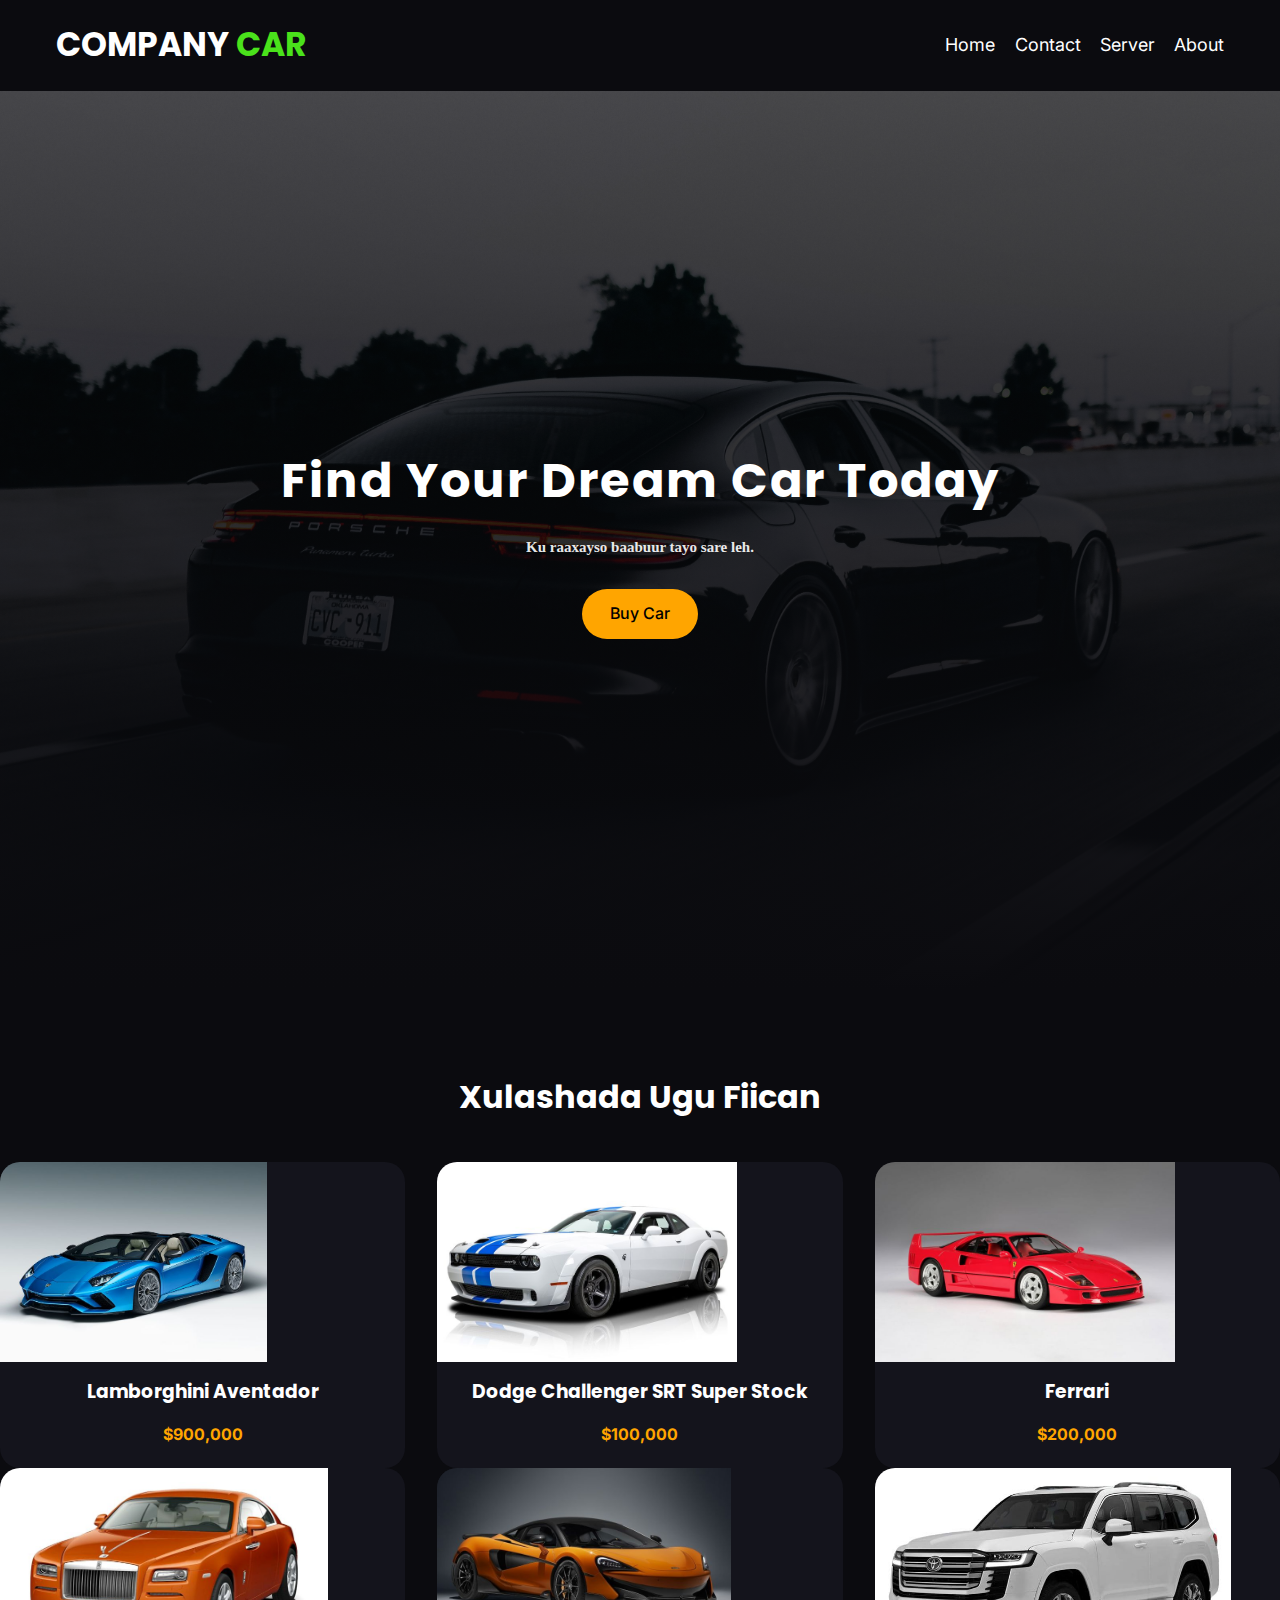
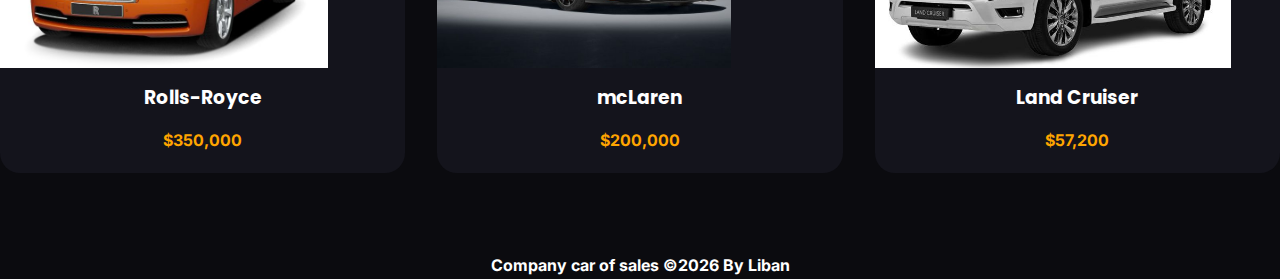
<file: index.html>
<!doctype html>
<html lang="en">
  <head>
    <meta charset="UTF-8" />
    <title>Car Marketplace</title>
    <meta name="viewport" content="width=device-width, initial-scale=1.0" />
    <link
      href="https://fonts.googleapis.com/css2?family=Poppins:wght@600;700&family=Inter:wght@400;500&display=swap"
      rel="stylesheet"
    />

    <link rel="stylesheet" href="style.css" />
  </head>
  <body>
    <div class="container">
      <nav>
        <div class="logo">
          <h2>COMPANY <span>CAR</span></h2>
        </div>
        <ul class="nav-link">
          <li><a href="#">Home</a></li>
          <li><a href="#">Contact</a></li>
          <li><a href="#">Server</a></li>
          <li><a href="#">About</a></li>
        </ul>
      </nav>
    </div>

    <section class="hero">
      <div class="overlay"></div>

      <div class="hero-content">
        <h1>Find Your Dream Car Today</h1>
        <p
          style="
            font-size: 15px;
            font-family: &quot;Times New Roman&quot;, Times, serif;
            font-weight: bold;
          "
        >
          Ku raaxayso baabuur tayo sare leh.
        </p>

        <div class="buttons">
          <a href="buy acar.html" class="btn primary">Buy Car</a>
        </div>
      </div>
    </section>

    <section class="cars">
      <h2>Xulashada Ugu Fiican</h2>
      <div class="car-grid">
        <div class="car-card">
          <img src="lamborghini-aventador.jpg" alt="" />
          <h3>Lamborghini Aventador</h3>
          <span>$900,000</span>
        </div>
        <div class="car-card">
          <img src="dodge-challenger.jpg" alt="" />
          <h3>Dodge Challenger SRT Super Stock</h3>
          <span>$100,000</span>
        </div>
        <div class="car-card">
          <img src="ferrari-F40.jpg" alt="" />
          <h3>Ferrari</h3>
          <span>$200,000</span>
        </div>
      </div>
      <div class="car-grid">
        <div class="car-card">
          <img src="rolls-royce.jpg" alt="" />
          <h3>Rolls-Royce</h3>
          <span>$350,000</span>
        </div>
        <div class="car-card">
          <img src="mclaren.jpg" alt="" />
          <h3>mcLaren</h3>
          <span>$200,000</span>
        </div>
        <div class="car-card">
          <img src="land-cruiser.jpg" alt="" />
          <h3>Land Cruiser</h3>
          <span>$57,200</span>
        </div>
      </div>
    </section>
    <footer>
      <div class="footer">
        <p style="font-weight: bold; text-align: center">
          Company car of sales &copy;2026 By Liban
        </p>
      </div>
    </footer>
  </body>
</html>
</file>
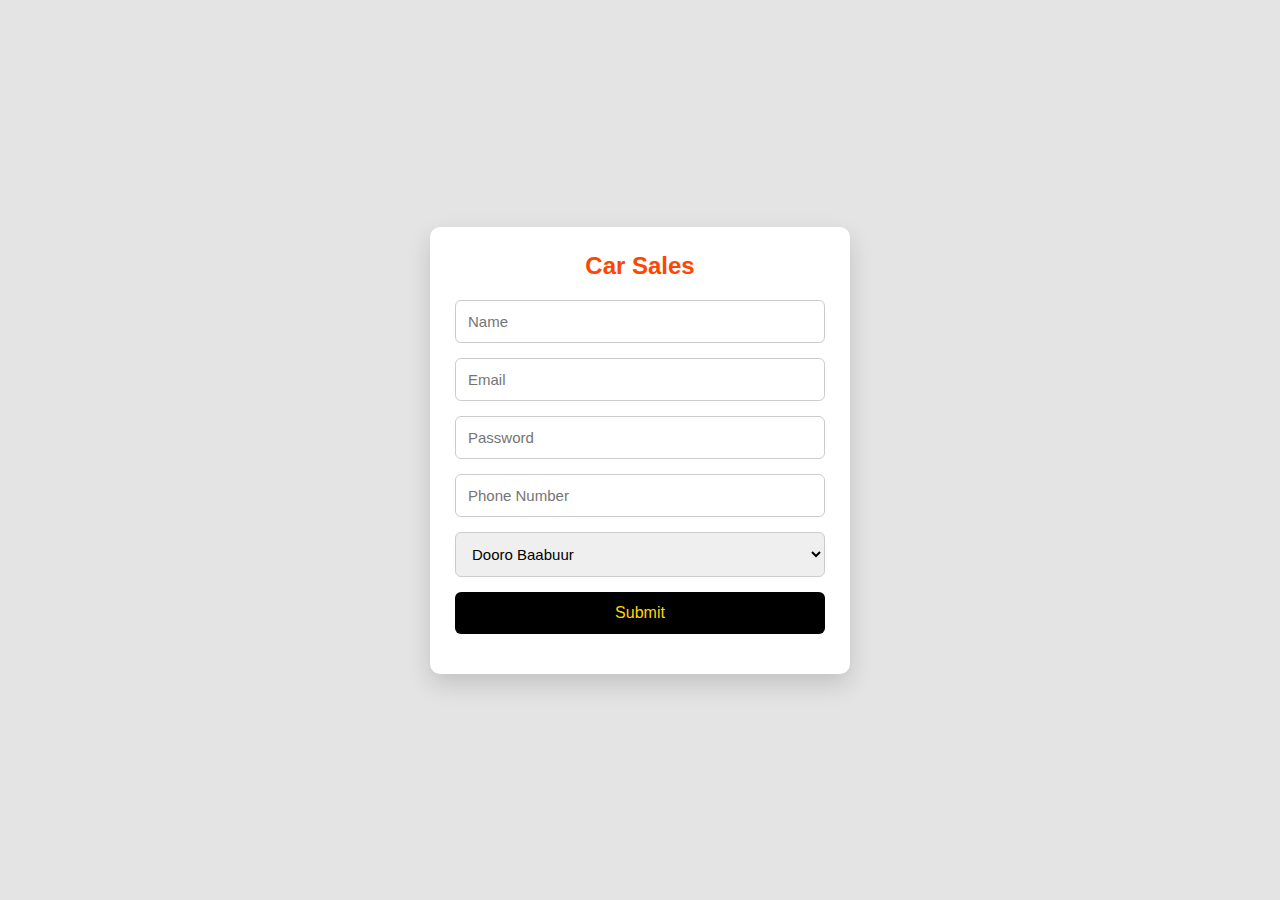
<file: buy acar.html>
<!doctype html>
<html lang="en">
  <head>
    <meta charset="UTF-8" />
    <title>Car Sale Form</title>
    <meta name="viewport" content="width=device-width, initial-scale=1.0" />

    <style>
      * {
        margin: 0;
        padding: 0;
        box-sizing: border-box;
      }

      body {
        font-family: Arial, sans-serif;
        background: #e4e4e4;
        min-height: 100vh;
        display: flex;
        align-items: center;
        justify-content: center;
        padding: 20px;
      }

      .form-box {
        background: white;
        padding: 25px;
        width: 100%;
        max-width: 420px;
        border-radius: 10px;
        box-shadow: 0 10px 25px rgba(0, 0, 0, 0.15);
      }

      h2 {
        color: orangered;
        text-align: center;
        margin-bottom: 20px;
      }

      input,
      select,
      button {
        width: 100%;
        padding: 12px;
        margin-bottom: 15px;
        border-radius: 6px;
        border: 1px solid #ccc;
        font-size: 15px;
      }

      input:focus,
      select:focus {
        outline: none;
        border-color: orangered;
      }

      .car-info img {
        width: 100%;
        border-radius: 8px;
        margin-bottom: 10px;
      }

      .price {
        font-size: 18px;
        font-weight: bold;
        color: green;
        margin-bottom: 10px;
        text-align: center;
      }

      button {
        background: black;
        color: gold;
        border: none;
        cursor: pointer;
        font-size: 16px;
      }

      button:hover {
        opacity: 0.9;
      }

      /* TABLET */
      @media (max-width: 768px) {
        .form-box {
          padding: 20px;
        }
      }

      /* MOBILE */
      @media (max-width: 480px) {
        body {
          padding: 10px;
        }

        .form-box {
          padding: 18px;
        }

        h2 {
          font-size: 20px;
        }

        input,
        select,
        button {
          font-size: 14px;
          padding: 11px;
        }
      }
    </style>
  </head>

  <body>
    <div class="form-box">
      <h2>Car Sales</h2>

      <!-- Buyer Info -->
      <input type="text" id="fullname" placeholder="Name" required />
      <input type="email" id="email" placeholder="Email" required />
      <input type="password" id="password" placeholder="Password" required />
      <input type="text" id="phone" placeholder="Phone Number" required />

      <select id="carSelect">
        <option value="">Dooro Baabuur</option>
        <option value="lamborghini">Lamborghini Aventador</option>
        <option value="dodge">Dodge Challenger</option>
        <option value="ferrari">Ferrari F40</option>
        <option value="rolls">Rolls Royce</option>
        <option value="mclaren">McLaren</option>
        <option value="landcruiser">Land Cruiser</option>
      </select>

      <div class="car-info" id="carInfo"></div>

      <button id="submitBtn">Submit</button>
    </div>

    <script src="app.js"></script>
  </body>
</html>
</file>
<file: style.css>
/* * {
  margin: 0;
  padding: 0;
  box-sizing: border-box;
}

body {
  font-family: 'Inter', sans-serif;
  background: #0b0b0f;
  color: white;
}


.hero {
  height: 100vh;
  background-image: url(carbc.jpg);
  background-size: cover;
  background-position: center;
  position: relative;
}

.overlay {
  position: absolute;
  inset: 0;
  background: linear-gradient(180deg, rgba(0,0,0,0.7), #0b0b0f);
}

.hero-content {
  position: relative;
  height: 100%;
  display: flex;
  flex-direction: column;
  justify-content: center;
  align-items: center;
  text-align: center;
  padding: 20px;
}

.hero h1 {
  font-family: 'Poppins', sans-serif;
  font-size: 3rem;
  letter-spacing: 2px;
}

.hero p {
  margin: 15px 0 30px;
  font-size: 1.1rem;
  opacity: 0.9;
}


.buttons {
  display: flex;
  gap: 15px;
}

.btn {
  padding: 12px 28px;
  border-radius: 30px;
  text-decoration: none;
  font-weight: 500;
  transition: 0.3s;
}

.primary {
  text-align: center;
  background: orange;
  color: black;
}

.secondary {
  border: 1px solid #fff;
  color: white;
}

.btn:hover {
  transform: scale(1.08);
}


.cars {
  padding: 80px 8%;
}

.cars h2 {
  font-family: 'Poppins', sans-serif;
  margin-bottom: 40px;
  font-size: 2rem;
}

.car-grid {
  display: grid;
  grid-template-columns: repeat(auto-fit, minmax(260px, 1fr));
  gap: 30px;
}

.car-card {
  background: #14141c;
  border-radius: 20px;
  overflow: hidden;
  padding-bottom: 20px;
  transition: 0.4s;
  text-align: center;
}

.car-card img {
  width: 100%;
  height: 180px;
  object-fit: cover;
}

.car-card h3 {
  font-family: 'Poppins', sans-serif;
  margin: 15px;
  text-align: center;
}

.car-card span {
  margin-left: 15px;
  color: orange;
  font-weight: bold;
}

.car-card a {
  display: inline-block;
  margin: 15px;
  text-decoration: none;
  color: #00ff9c;
  font-size: 0.9rem;
}

.car-card:hover {
  transform: translateY(-10px);
  box-shadow: 0 20px 40px rgba(0,0,0,0.6);
}
.container{
    max-width: 1200px;
    margin: 0 1rem;
    padding: 1rem 0;
}
nav{
    display: flex;
    align-items: center;
    justify-content: space-between;
}
.nav-link :hover{
    cursor: pointer;
    color:tomato;
}
.nav-link{
    display: flex;
}
.nav-link li{
    list-style: none;
    margin: 1rem 1rem;

}
.nav-link li a{
    text-decoration: none;
    font-size: 18px;
    color: white;
}
.logo{
    font-size: 22px;
    font-family: 500;
}
.logo span{
    color: rgb(74, 226, 27);
}


.car-grid {
  display: grid;
  grid-template-columns: repeat(3, 1fr);
  gap: 2rem;
}


@media (max-width: 900px) {
  .car-grid {
    grid-template-columns: repeat(2, 1fr);
  }
}


@media (max-width: 400px) {
  .car-grid {
    grid-template-columns: 1fr;
  }

  .buttons {
    flex-direction: column;
    width: 100%;
  }

  .btn {
    width: 100%;
    text-align: center;
  }

  .hero h1 {
    font-size: 2rem;
  }

  .hero p {
    font-size: 1rem;
  }
} */



* {
      margin: 0;
      padding: 0;
      box-sizing: border-box;
    }

    body {
      font-family: 'Inter', sans-serif;
      background: #0b0b0f;
      color: white;
      line-height: 1.6;
    }

    img {
      max-width: 100%;
      display: block;
    }

    .container {
      max-width: 1200px;
      margin: auto;
      padding: 0 1rem;
    }

    /* NAVBAR */
    nav {
      display: flex;
      justify-content: space-between;
      align-items: center;
      padding: 1.2rem 0;
      flex-wrap: wrap;
    }

    .logo {
      font-size: 22px;
      font-weight: 600;
      font-family: 'Poppins', sans-serif;
    }

    .logo span {
      color: rgb(74, 226, 27);
    }

    .nav-link {
      display: flex;
      gap: 1.2rem;
      list-style: none;
      flex-wrap: wrap;
    }

    .nav-link a {
      text-decoration: none;
      color: white;
      font-size: 18px;
    }

    .nav-link a:hover {
      color: tomato;
    }

    /* HERO */
    .hero {
      min-height: 100vh;
      background: url(carbc.jpg) center/cover no-repeat;
      position: relative;
    }

    .overlay {
      position: absolute;
      inset: 0;
      background: linear-gradient(180deg, rgba(0,0,0,0.7), #0b0b0f);
    }

    .hero-content {
      position: relative;
      min-height: 100vh;
      display: flex;
      flex-direction: column;
      justify-content: center;
      align-items: center;
      text-align: center;
      padding: 1.5rem;
    }

    .hero h1 {
      font-family: 'Poppins', sans-serif;
      font-size: clamp(1.8rem, 4vw, 3rem);
      letter-spacing: 2px;
    }

    .hero p {
      margin: 15px 0 30px;
      font-size: clamp(1rem, 2.5vw, 1.1rem);
      opacity: 0.9;
      max-width: 600px;
    }

    .buttons {
      display: flex;
      gap: 15px;
      flex-wrap: wrap;
      justify-content: center;
      width: 100%;
    }

    .btn {
      padding: 12px 28px;
      border-radius: 30px;
      text-decoration: none;
      font-weight: 500;
      transition: 0.3s;
      text-align: center;
    }

    .primary {
      background: orange;
      color: black;
    }

    .secondary {
      border: 1px solid white;
      color: white;
    }

    .btn:hover {
      transform: scale(1.08);
    }

    /* CARS */
    .cars {
      padding: 80px 0;
    }

    .cars h2 {
      font-family: 'Poppins', sans-serif;
      font-size: 2rem;
      margin-bottom: 40px;
      text-align: center;
    }

    .car-grid {
      display: grid;
      grid-template-columns: repeat(auto-fit, minmax(260px, 1fr));
      gap: 2rem;
    }

    .car-card {
      background: #14141c;
      border-radius: 20px;
      overflow: hidden;
      padding-bottom: 20px;
      text-align: center;
      transition: 0.4s;
    }

    .car-card img {
      height: 200px;
      object-fit: cover;
    }

    .car-card h3 {
      font-family: 'Poppins', sans-serif;
      margin: 15px;
    }

    .car-card span {
      color: orange;
      font-weight: bold;
    }

    .car-card a {
      display: inline-block;
      margin-top: 10px;
      color: #00ff9c;
      text-decoration: none;
      font-size: 0.9rem;
    }

    .car-card:hover {
      transform: translateY(-10px);
      box-shadow: 0 20px 40px rgba(0,0,0,0.6);
    }

    /* MOBILE FIX */
    @media (max-width: 500px) {
      .btn {
        width: 100%;
      }
    }
</file>
